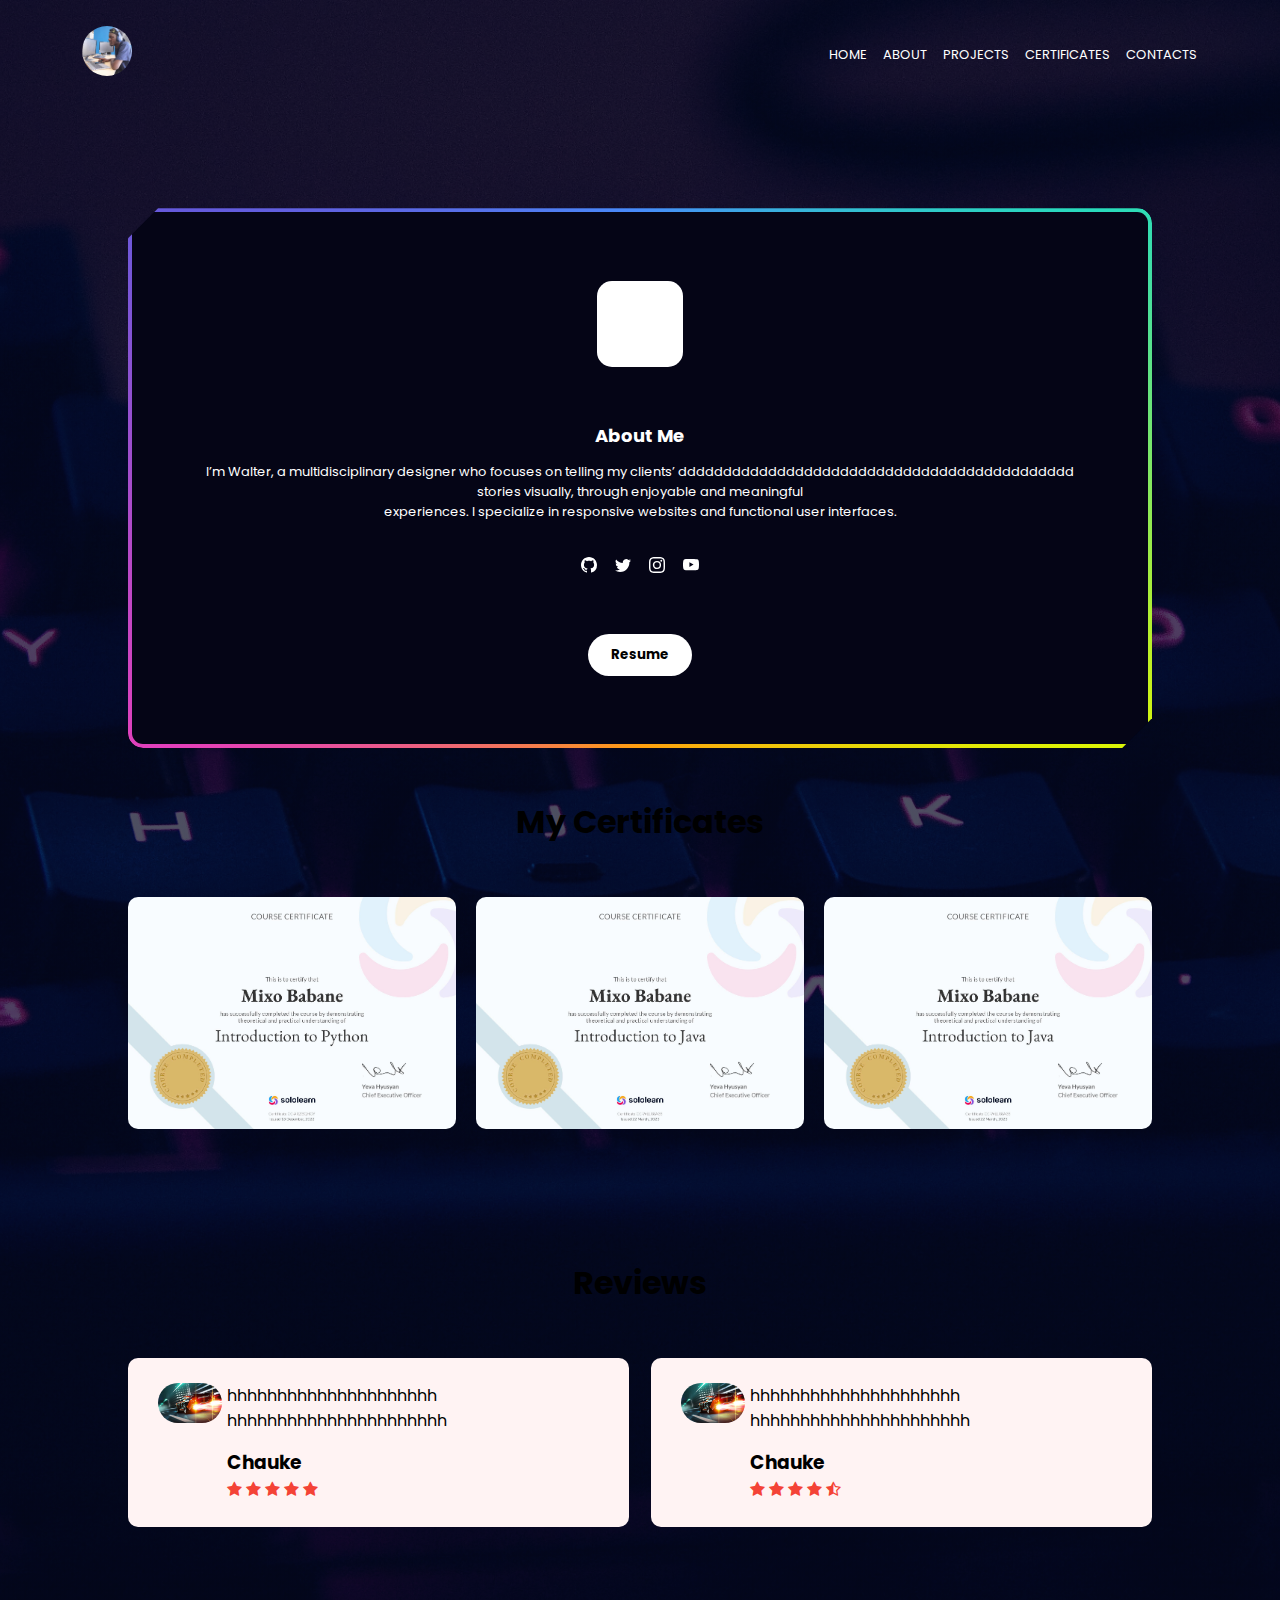
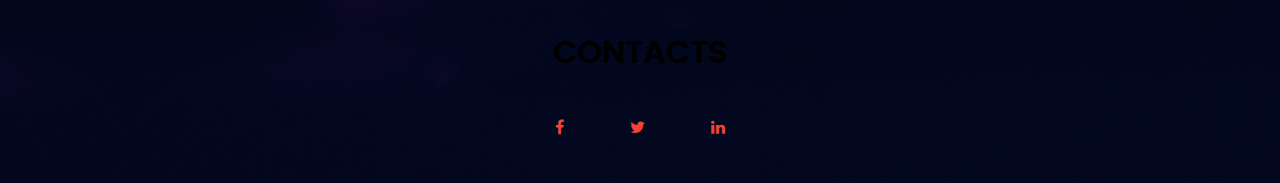
<file: about.html>
<!DOCTYPE html>
<html>
  <head>
    <meta name = "viewport" content = "width=device-width, initial-scale=1.0" >
    <title>Mixo Babane</title>
    <link rel="stylesheet" href="style.css" >
    <link rel="preconnect" href="https://fonts.googleapis.com">
<link rel="preconnect" href="https://fonts.gstatic.com" crossorigin>
<link href="https://fonts.googleapis.com/css2?family=Poppins:ital,wght@0,800;1,300;1,400;1,500;1,600&display=swap" rel="stylesheet">
<link rel="stylesheet" href = "https://stackpath.bootstrapcdn.com/font-awesome/4.7.0/css/font-awesome.min.css">
  </head>
  <body>
    <section class = "header">
        <nav>
          <a href ="index.html"><img src ="images/logo.jpeg"> </a>
          <div class = "nav-links" id ="navLinks">
            <i class="fa fa-times" onclick="hideMenu()"></i>
            <ul>
              <li><a href="index.html">HOME</a></li>
              <li><a href="about.html">ABOUT</a></li>
              <li><a href="projects.html">PROJECTS </a></li>
              <li><a href="#cert">CERTIFICATES</a></li>
              <li><a href="#contacts.html">CONTACTS</a></li>
            </ul>
          </div>
          <i class = "fa fa-bars" onclick ="showMenu()"></i>
        </nav>


        
    <!-- ABOUT ME -->

    <section class="about" id ="about">
        <!-- <h1>About Me</h1> -->
        <div class="card">
            <div class="img">
                <!-- <img src ="images/logo.jpeg" height="100"> </a> -->
            </div>
            <span>About Me</span>
            <p class="info">I’m Walter, a multidisciplinary designer who focuses on telling my clients’
                dddddddddddddddddddddddddddddddddddddddddddd<br> stories visually, through enjoyable and meaningful<br> experiences. I specialize in responsive websites and functional user interfaces.</p>
            <div class="share">
              <a href=""><svg xmlns="http://www.w3.org/2000/svg" width="16" height="16" fill="currentColor" class="bi bi-github" viewBox="0 0 16 16">
              <path d="M8 0C3.58 0 0 3.58 0 8c0 3.54 2.29 6.53 5.47 7.59.4.07.55-.17.55-.38 0-.19-.01-.82-.01-1.49-2.01.37-2.53-.49-2.69-.94-.09-.23-.48-.94-.82-1.13-.28-.15-.68-.52-.01-.53.63-.01 1.08.58 1.23.82.72 1.21 1.87.87 2.33.66.07-.52.28-.87.51-1.07-1.78-.2-3.64-.89-3.64-3.95 0-.87.31-1.59.82-2.15-.08-.2-.36-1.02.08-2.12 0 0 .67-.21 2.2.82.64-.18 1.32-.27 2-.27.68 0 1.36.09 2 .27 1.53-1.04 2.2-.82 2.2-.82.44 1.1.16 1.92.08 2.12.51.56.82 1.27.82 2.15 0 3.07-1.87 3.75-3.65 3.95.29.25.54.73.54 1.48 0 1.07-.01 1.93-.01 2.2 0 .21.15.46.55.38A8.012 8.012 0 0 0 16 8c0-4.42-3.58-8-8-8z"></path>
              </svg></a>
              <a href=""><svg xmlns="http://www.w3.org/2000/svg" width="16" height="16" fill="currentColor" class="bi bi-twitter" viewBox="0 0 16 16">
            <path d="M5.026 15c6.038 0 9.341-5.003 9.341-9.334 0-.14 0-.282-.006-.422A6.685 6.685 0 0 0 16 3.542a6.658 6.658 0 0 1-1.889.518 3.301 3.301 0 0 0 1.447-1.817 6.533 6.533 0 0 1-2.087.793A3.286 3.286 0 0 0 7.875 6.03a9.325 9.325 0 0 1-6.767-3.429 3.289 3.289 0 0 0 1.018 4.382A3.323 3.323 0 0 1 .64 6.575v.045a3.288 3.288 0 0 0 2.632 3.218 3.203 3.203 0 0 1-.865.115 3.23 3.23 0 0 1-.614-.057 3.283 3.283 0 0 0 3.067 2.277A6.588 6.588 0 0 1 .78 13.58a6.32 6.32 0 0 1-.78-.045A9.344 9.344 0 0 0 5.026 15z"></path>
            </svg></a>
              <a href=""><svg xmlns="http://www.w3.org/2000/svg" width="16" height="16" fill="currentColor" class="bi bi-instagram" viewBox="0 0 16 16">
            <path d="M8 0C5.829 0 5.556.01 4.703.048 3.85.088 3.269.222 2.76.42a3.917 3.917 0 0 0-1.417.923A3.927 3.927 0 0 0 .42 2.76C.222 3.268.087 3.85.048 4.7.01 5.555 0 5.827 0 8.001c0 2.172.01 2.444.048 3.297.04.852.174 1.433.372 1.942.205.526.478.972.923 1.417.444.445.89.719 1.416.923.51.198 1.09.333 1.942.372C5.555 15.99 5.827 16 8 16s2.444-.01 3.298-.048c.851-.04 1.434-.174 1.943-.372a3.916 3.916 0 0 0 1.416-.923c.445-.445.718-.891.923-1.417.197-.509.332-1.09.372-1.942C15.99 10.445 16 10.173 16 8s-.01-2.445-.048-3.299c-.04-.851-.175-1.433-.372-1.941a3.926 3.926 0 0 0-.923-1.417A3.911 3.911 0 0 0 13.24.42c-.51-.198-1.092-.333-1.943-.372C10.443.01 10.172 0 7.998 0h.003zm-.717 1.442h.718c2.136 0 2.389.007 3.232.046.78.035 1.204.166 1.486.275.373.145.64.319.92.599.28.28.453.546.598.92.11.281.24.705.275 1.485.039.843.047 1.096.047 3.231s-.008 2.389-.047 3.232c-.035.78-.166 1.203-.275 1.485a2.47 2.47 0 0 1-.599.919c-.28.28-.546.453-.92.598-.28.11-.704.24-1.485.276-.843.038-1.096.047-3.232.047s-2.39-.009-3.233-.047c-.78-.036-1.203-.166-1.485-.276a2.478 2.478 0 0 1-.92-.598 2.48 2.48 0 0 1-.6-.92c-.109-.281-.24-.705-.275-1.485-.038-.843-.046-1.096-.046-3.233 0-2.136.008-2.388.046-3.231.036-.78.166-1.204.276-1.486.145-.373.319-.64.599-.92.28-.28.546-.453.92-.598.282-.11.705-.24 1.485-.276.738-.034 1.024-.044 2.515-.045v.002zm4.988 1.328a.96.96 0 1 0 0 1.92.96.96 0 0 0 0-1.92zm-4.27 1.122a4.109 4.109 0 1 0 0 8.217 4.109 4.109 0 0 0 0-8.217zm0 1.441a2.667 2.667 0 1 1 0 5.334 2.667 2.667 0 0 1 0-5.334z"></path>
            </svg></a>
            <a href=""><svg xmlns="http://www.w3.org/2000/svg" width="16" height="16" fill="currentColor" class="bi bi-youtube" viewBox="0 0 16 16">
            <path d="M8.051 1.999h.089c.822.003 4.987.033 6.11.335a2.01 2.01 0 0 1 1.415 1.42c.101.38.172.883.22 1.402l.01.104.022.26.008.104c.065.914.073 1.77.074 1.957v.075c-.001.194-.01 1.108-.082 2.06l-.008.105-.009.104c-.05.572-.124 1.14-.235 1.558a2.007 2.007 0 0 1-1.415 1.42c-1.16.312-5.569.334-6.18.335h-.142c-.309 0-1.587-.006-2.927-.052l-.17-.006-.087-.004-.171-.007-.171-.007c-1.11-.049-2.167-.128-2.654-.26a2.007 2.007 0 0 1-1.415-1.419c-.111-.417-.185-.986-.235-1.558L.09 9.82l-.008-.104A31.4 31.4 0 0 1 0 7.68v-.123c.002-.215.01-.958.064-1.778l.007-.103.003-.052.008-.104.022-.26.01-.104c.048-.519.119-1.023.22-1.402a2.007 2.007 0 0 1 1.415-1.42c.487-.13 1.544-.21 2.654-.26l.17-.007.172-.006.086-.003.171-.007A99.788 99.788 0 0 1 7.858 2h.193zM6.4 5.209v4.818l4.157-2.408L6.4 5.209z"></path>
            </svg></a>
            </div>
            <button>Resume</button>
          </div>
      
      </section>
      
      

        <!-- Certificates -->


<section class="cert" id="cert">
  <h1>My Certificates</h1>
  <div class ="row">
    <div class="cert-col">
      <img src="images/IntroPython.jpg">
      <div class="layer">
        <p>This Certificate demostrate that i have done the basic programming
          fundamentals using Python.
        </p>
      </div>  
    </div>
    <div class="cert-col">
      <img src="images/IntroJava.jpg">
      <div class="layer">
        <p>This Certificate demostrate that i have done the basic programming
          fundamentals using Java.
        </p>
      </div>  
    </div>
    <div class="cert-col">
      <img src="images/IntroJava.jpg">
      <div class="layer">
        <p>This Certificate demostrate that i have done the basic programming
          fundamentals using Java.
        </p>
      </div>  
    </div>
  </div>

</section>



            <!-- Reviews -->

<section class="reviews">
  <h1>Reviews</h1>
  <div class ="row">
    <div class="reviews-col">
      <img src="images/car.jpg">
      <div>
        <p>hhhhhhhhhhhhhhhhhhhhh
          hhhhhhhhhhhhhhhhhhhhhh</p>
          <h3>Chauke</h3>
          <i class ="fa fa-star"></i>
          <i class ="fa fa-star"></i>
          <i class ="fa fa-star"></i>
          <i class ="fa fa-star"></i>
          <i class ="fa fa-star"></i>
      </div>

    </div>
    <div class="reviews-col">
      <img src="images/car.jpg">
      <div>
        <p>hhhhhhhhhhhhhhhhhhhhh
          hhhhhhhhhhhhhhhhhhhhhh</p>
          <h3>Chauke</h3>
          <i class ="fa fa-star"></i>
          <i class ="fa fa-star"></i>
          <i class ="fa fa-star"></i>
          <i class ="fa fa-star"></i>
          <i class ="fa fa-star-half-o"></i>
      </div>
    </div>
  </div>

</section>


               <!-- footer -->

 <section class="footer" id="contacts">
  <h1>CONTACTS</h1>
  <!-- <p>here are my contacts</p> -->
  <div class="icons">
       <i class="fa fa-facebook"></i>
       <i class="fa fa-twitter"></i>
       <i class="fa fa-linkedin"></i>

  </div>


 </section>       


<!-- -Javascript for toggle me -->

<script>
  var navLinks = document.getElementById("navLinks");
  function showMenu() {
    navLinks.style.right ="0";
  }
  function hideMenu() {
    navLinks.style.right ="-200px";
  }
</script>    
  </body>
</html>
</file>
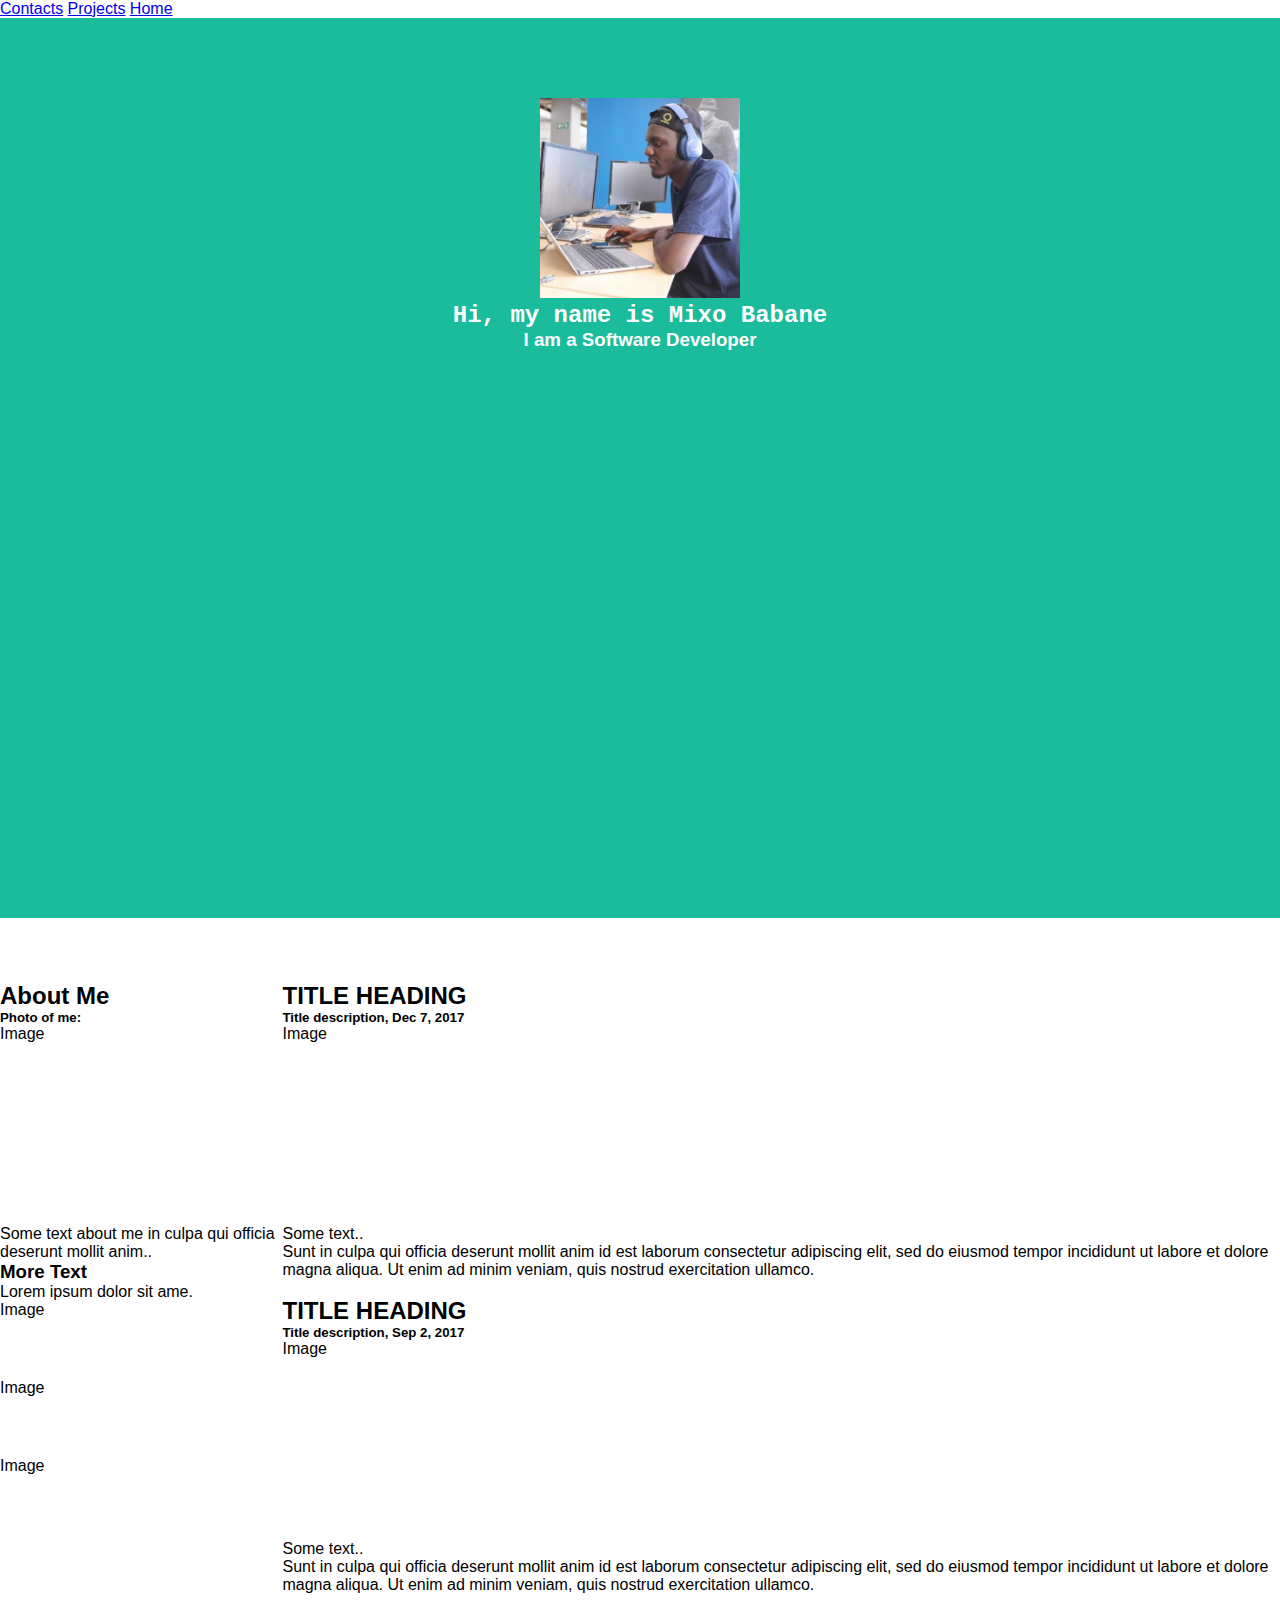
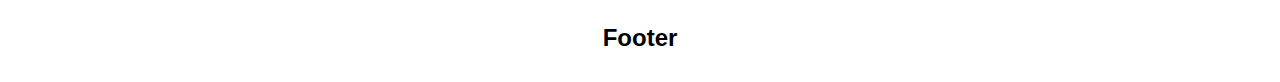
<file: Port.htm>
<!DOCTYPE html>
<html lang="en">
<link rel="stylesheet" href="style.css"
<head>
<title>MixoBabane</title>
<meta charset="UTF-8">
<meta name="viewport" content="width=device-width, initial-scale=1">
<style>
* {
  box-sizing: border-box;
}

body {
  font-family: Arial, Helvetica, sans-serif;
  margin: 0;
}

/* Style the header */
.header {
  padding: 80px;
  text-align: center;
  background: #1abc9c;
  color: white;
}

/* Increase the font size of the h1 element */
.header h1 {
  font-size: 40px;
}


/* Home column */

</style>
</head>
<body>

  <div class="navbar">
    <a href="#" class = "right">Contacts</a>
    <a href="#"class = "right">Projects</a>
    <a href="#" class = "right">Home</a>
    <!-- <a href="#" class="right"><button class="tablink" onclick="openCity('Home')" id="defaultOpen">Home</button></a> -->
  </div>


<div id="Home" class="tabcontent"></div>
<div class="header">
  <img src="Home.jpeg" width="200" height="200"> 
  <h2 style = "font-family:courier;">Hi, my name is Mixo Babane</h2>
  <h3 style="font-display:initial;">I am a Software Developer</h2>
</div>
</div>





<div class="row">
  <div class="side">
    <h2>About Me</h2>
    <h5>Photo of me:</h5>
    <div class="fakeimg" style="height:200px;">Image</div>
    <p>Some text about me in culpa qui officia deserunt mollit anim..</p>
    <h3>More Text</h3>
    <p>Lorem ipsum dolor sit ame.</p>
    <div class="fakeimg" style="height:60px;">Image</div><br>
    <div class="fakeimg" style="height:60px;">Image</div><br>
    <div class="fakeimg" style="height:60px;">Image</div>
  </div>
  <div class="main">
    <h2>TITLE HEADING</h2>
    <h5>Title description, Dec 7, 2017</h5>
    <div class="fakeimg" style="height:200px;">Image</div>
    <p>Some text..</p>
    <p>Sunt in culpa qui officia deserunt mollit anim id est laborum consectetur adipiscing elit, sed do eiusmod tempor incididunt ut labore et dolore magna aliqua. Ut enim ad minim veniam, quis nostrud exercitation ullamco.</p>
    <br>
    <h2>TITLE HEADING</h2>
    <h5>Title description, Sep 2, 2017</h5>
    <div class="fakeimg" style="height:200px;">Image</div>
    <p>Some text..</p>
    <p>Sunt in culpa qui officia deserunt mollit anim id est laborum consectetur adipiscing elit, sed do eiusmod tempor incididunt ut labore et dolore magna aliqua. Ut enim ad minim veniam, quis nostrud exercitation ullamco.</p>
  </div>
</div>

<div class="footer">
  <h2>Footer</h2>
</div>

</body>
</html>
</file>
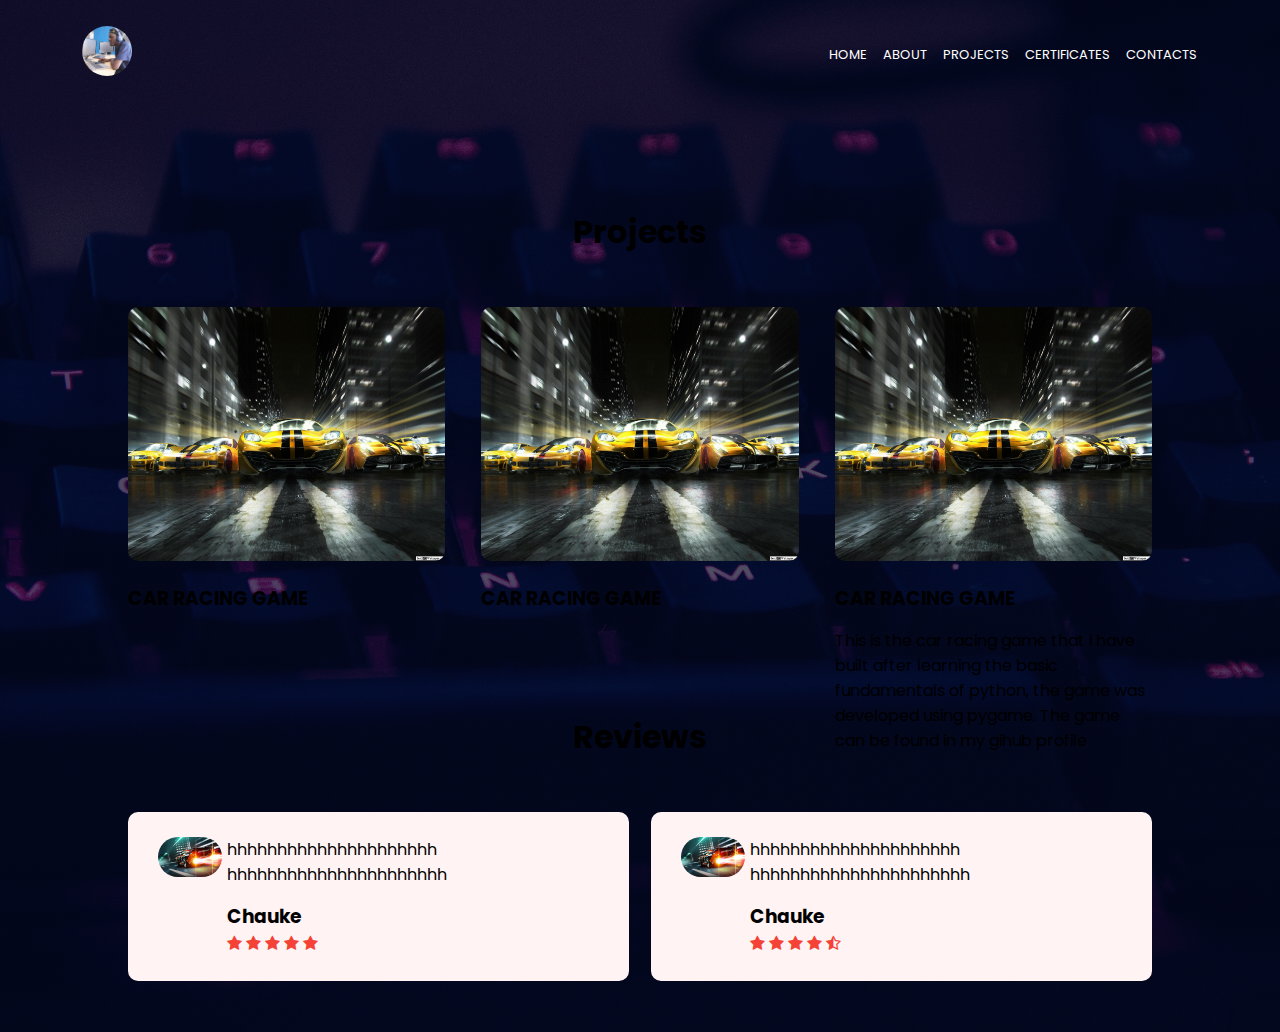
<file: projects.html>
<!DOCTYPE html>
<html>
  <head>
    <meta name = "viewport" content = "width=device-width, initial-scale=1.0" >
    <title>Mixo Babane</title>
    <link rel="stylesheet" href="style.css" >
    <link rel="preconnect" href="https://fonts.googleapis.com">
<link rel="preconnect" href="https://fonts.gstatic.com" crossorigin>
<link href="https://fonts.googleapis.com/css2?family=Poppins:ital,wght@0,800;1,300;1,400;1,500;1,600&display=swap" rel="stylesheet">
<link rel="stylesheet" href = "https://stackpath.bootstrapcdn.com/font-awesome/4.7.0/css/font-awesome.min.css">
  </head>
  <body>
    <section class = "header">
      <nav>
        <a href ="index.html"><img src ="images/logo.jpeg"> </a>
        <div class = "nav-links" id ="navLinks">
          <i class="fa fa-times" onclick="hideMenu()"></i>
          <ul>
            <li><a href="index.html">HOME</a></li>
            <li><a href="about.html">ABOUT</a></li>
            <li><a href="projects.html">PROJECTS </a></li>
            <li><a href="#cert">CERTIFICATES</a></li>
            <li><a href="#contacts.html">CONTACTS</a></li>
          </ul>
        </div>
        <i class = "fa fa-bars" onclick ="showMenu()"></i>
      </nav>

          <!-- Projects -->


<section class="projects" id = "projects">

  <h1>Projects</h1>
  <!-- <p> These are some of the projects that i have built</p> -->
  <div class ="row">
    <div class="project-col">
      <img src="images/car3.jpg">    
        <h3>CAR RACING GAME</h3>
        <!-- <p>This is the car racing game that i have built
        after learning the basic fundamentals of python, the game was developed
      using pygame. The game can be found in my gihub profile</p> -->  
    </div>
    <div class="project-col">
      <img src="images/car3.jpg">    
        <h3>CAR RACING GAME</h3>
        <!-- <p>This is the car racing game that i have built
        after learning the basic fundamentals of python, the game was developed
      using pygame. The game can be found in my gihub profile</p> -->  
    </div>
    <div class="project-col">
      <img src="images/car3.jpg">    
        <h3>CAR RACING GAME</h3>
        <p>This is the car racing game that i have built
        after learning the basic fundamentals of python, the game was developed
      using pygame. The game can be found in my gihub profile</p>  
    </div>
  </div>
</section>          


            <!-- Reviews -->

<section class="reviews">
  <h1>Reviews</h1>
  <div class ="row">
    <div class="reviews-col">
      <img src="images/car.jpg">
      <div>
        <p>hhhhhhhhhhhhhhhhhhhhh
          hhhhhhhhhhhhhhhhhhhhhh</p>
          <h3>Chauke</h3>
          <i class ="fa fa-star"></i>
          <i class ="fa fa-star"></i>
          <i class ="fa fa-star"></i>
          <i class ="fa fa-star"></i>
          <i class ="fa fa-star"></i>
      </div>

    </div>
    <div class="reviews-col">
      <img src="images/car.jpg">
      <div>
        <p>hhhhhhhhhhhhhhhhhhhhh
          hhhhhhhhhhhhhhhhhhhhhh</p>
          <h3>Chauke</h3>
          <i class ="fa fa-star"></i>
          <i class ="fa fa-star"></i>
          <i class ="fa fa-star"></i>
          <i class ="fa fa-star"></i>
          <i class ="fa fa-star-half-o"></i>
      </div>
    </div>
  </div>


<!-- -Javascript for toggle me -->

<script>
  var navLinks = document.getElementById("navLinks");
  function showMenu() {
    navLinks.style.right ="0";
  }
  function hideMenu() {
    navLinks.style.right ="-200px";
  }
</script>    
  </body>
</html>
</file>
<file: style.css>
*{
    margin: 0;
    padding: 0;
    font-family: "Poppins", sans-serif;
}
.header{
    min-height: 100vh;
    width: 100%;
    background: #171717;
    background-image: linear-gradient(rgba(4,9,30,0.7),
    rgba(4,9,30,0.7)),
    url(images/backgrd1.jpg);
    background-size: cover;
    background-position: center;
    position: relative;
    
}
nav{
    display: flex;
    padding: 2% 6%;
    justify-content:space-between;
    align-items: center;

}
nav img{
    height: 50px;
    margin-left: 5px;
    margin-right: 5px;
    border-radius: 50px;
}

.nav-links{   
    flex:1;
    text-align: right;
}
.nav-links ul li{
    list-style: none;
    display: inline-block;
    padding: 8px 6px;
    position: relative;

}
.nav-links ul li a{
   color: #fff;
   text-decoration: none;
   font-size:13px;

}
.nav-links ul li a:hover{
    text-decoration: none;
    color: #2576e0;
}
.nav-links ul li ::after{
    content: "";
    width: 0%;
    height: 2px;
    background: #f44336;
    display: block;
    margin: auto;
    transition: 0.5s;

}
.nav-links ul li :hover::after{
    width: 100%;
}
.text-box{
    width: 50%;
    color: antiquewhite;
    position: absolute;
    top: 50%;
    left: 50%;
    transform: translate(-50%, -10%);
    text-align: center;
}

.text-box h1{
    color: antiquewhite;
    font-style:initial;
    font-size: 52px;
    font-weight: bold;
}
.text-box h2{
    color: antiquewhite;
    font-size: 34px;
}

nav .fa{
    display: none;
}

@media(max-width:700px){
    .text-box h1{
        font-size: 20;
    }
    .text-box h2{
        font-size: 10;
    }
    .nav-links ul li{
        display: block;
    }
    .nav-links{
        position:absolute;
        background: #1969d1;
        height: 100vh;
        width: 200px;
        top:0;
        right:-200px;
        text-align: left;
        z-index: 2;
        transition: 1s;
    }
    nav .fa{
        display: block;
        color: #fff;
        margin: 10px;
        font-size: 22px;
        cursor: pointer;
    }
    .nav-links ul{
        padding: 30px;
    }
    

}

          /* About */

.about{
width: 80%;
margin: auto;
text-align: center;
padding-top: 100px;
}


/*--------certificates--------*/

.row{
    margin-top: 5%;
    display: flex;
    justify-content:space-between;
}
.cert{
    width: 80%;
    margin: auto;
    text-align: center;
    padding-top: 50px;
    /* background-image: linear-gradient(rgba(4,9,30,0.7),
    rgba(4,9,30,0.7)),
    url(images/backgrd.jpg); */
    }
    
.cert-col{
    flex-basis: 32%;
    border-radius: 10px;
    margin-bottom: 30px;
    position: relative;
    overflow: hidden;

}
 .cert-col img{
    width: 100%;
    display: block;
    
 }
.layer{
    background: transparent;
    height: 100%;
    width: 100%;
    position: absolute;
    top: 0;
    left: 0;
    transition: 0.5s;
}

.layer:hover{
    background: rgba(3, 5, 97, 0.7);

}
.layer p{
    width: 100%;
    font-weight: 500;
    color: #fff;
    font-size: 18px;
    bottom: 0;
    left:50%;
    transform: translateX(-50%);
    position: absolute;
    opacity: 0;
    transition: 0.5s;
}

.layer:hover p{
    bottom: 25%;
    opacity: 1;
}
@media(max-width:700) {
    .row{
        flex-direction: column;
    }
    
}

.projects{
    width: 80%;
    margin:auto;
    text-align: center;
    padding-top: 100px;
}
.project-col{
    
    
    flex-basis: 31%;
    border-radius: 10%;
    margin-bottom: 5%;
    text-align: left;
    transition: all .2s;
}
.project-col img{
    width: 100%;
    border-radius: 10px;
}

.project-col h3{
    margin-top: 16px;
    margin-bottom: 15px;
    text-align: left;
}

.project-col img:hover {

    box-shadow: 0px 0px 30px 1px rgba(0, 255, 117, 0.30);
   }
.project-col:hover {

    transform: scale(0.98);
    border-radius: 20px;
   }

   .project-col {
    width: 100%;
    height: 254px;
    background-image: linear-gradient(163deg, #00ff75 0%, #3700ff 100%);
    border-radius: 20px;
    transition: all .3s;
   }
   
.project-col img {
    width: 100%;
    height: 254px;
    background-color: #1a1a1a;
    /* border-radius:; */
    transition: all .2s;
   }
   
.project-col img:hover {
    transform: scale(0.98);
    border-radius: 20px;

   }
   
.project-col:hover {

    box-shadow: 0px 0px 30px 1px rgba(0, 255, 117, 0.30);
   }






    /* reviews */


.reviews{
    width:80%;
    margin:auto;
    padding-top: 100px;
    text-align: center;
}
.reviews-col{
    flex-basis: 44%;
    border-radius: 10px;
    margin-bottom: 5%;
    text-align: left;
    background: #fff3f3;
    padding: 25px;
    cursor: pointer;
    display: flex;
}
.reviews-col img{
   height: 40px;
   margin-left: 5px;
   margin-right: 5px;
   border-radius: 50px;
}
.reviews-col p{
    padding: 0;

}
.reviews-col h3{
    margin-top:15px;
    text-align: left;

}
.reviews-col .fa{
    color: #f44336;

}
@media(max-width:700px){
    .reviews-col img{
        margin-left: 0px;
        margin-right: 15px;
    }
    
}




  /* footer */

.footer{
    width: 100%;
    text-align: center;
    padding :30px 0;
}  

.footer h1{
  margin-bottom: 25px;
  margin-top: 20px;
  font-weight: 600;

}
.icons .fa{
    color: #f44336;
    margin :0 13px;
    cursor: pointer;
    padding: 18px;
}


      
     /* -----ABOUT------ */


.card {
width: em;
height: 30em;
background: #171717;
transition: 1s ease-in-out;
clip-path: polygon(30px 0%, 100% 0, 100% calc(100% - 30px), calc(100% - 30px) 100%, 0 100%, 0% 30px);
border-top-right-radius: 20px;
border-bottom-left-radius: 20px;
display: flex;
flex-direction: column;
}

.card span {
font-weight: bold;
color: white;
text-align: center;
display: block;
font-size: 1em;
}

.card .info {
font-weight: 400;
color: white;
display: block;
text-align: center;
font-size: 0.72em;
margin: 1em;
}

.card .img {
width: 4.8em;
height: 4.8em;
background: white;
border-radius: 15px;
margin: auto;

}
.card-img img{
    height: 40px;
    margin-left: 5px;
    margin-right: 5px;
    border-radius: 50px;
 }


.card .share {
margin-top: 1em;
display: flex;
justify-content: center;
gap: 1em;
}

.card a {
color: white;
transition: .4s ease-in-out;
}

.card a:hover {
color: red;
}

.card button {
padding: 0.8em 1.7em;
display: block;
margin: auto;
border-radius: 25px;
border: none;
font-weight: bold;
background: #ffffff;
color: rgb(0, 0, 0);
transition: .4s ease-in-out;
}

.card button:hover {
background: red;
color: white;
cursor: pointer;
}
.card {
    
    --border-radius: 15px;
    --border-width: 4px;
    appearance: none;
    position: relative;
    padding: 1em 2em;
    border: 0;
    background: rgb(5, 5, 22);
    font-size: 18px;
    font-weight: 500;
    color: #fff;
    z-index: 2;
    border-radius: 15px;
   }
   
.card::after {
--m-i: linear-gradient(#000, #000);
--m-o: content-box, padding-box;
content: "";
position: absolute;
left: 0;
top: 0;
width: 100%;
height: 100%;
padding: var(--border-width);
border-radius: var(--border-radius);
background-image: conic-gradient(
    #488cfb,
    #29dbbc,
    #ddf505,
    #ff9f0e,
    #e440bb,
    #655adc,
    #488cfb
);
-webkit-mask-image: var(--m-i), var(--m-i);
mask-image: var(--m-i), var(--m-i);
-webkit-mask-origin: var(--m-o);
mask-origin: var(--m-o);
-webkit-mask-clip: var(--m-o);
mask-composite: exclude;
-webkit-mask-composite: destination-out;
filter: hue-rotate(0);
animation: rotate-hue linear 500ms infinite;
animation-play-state: paused;
}

.card:hover::after {
animation-play-state: running;
}

@keyframes rotate-hue {
to {
filter: hue-rotate(1turn);
}
}

.card,
.card::after {
box-sizing: border-box;
}

.card:active {
--border-width: 5px;
}
</file>
